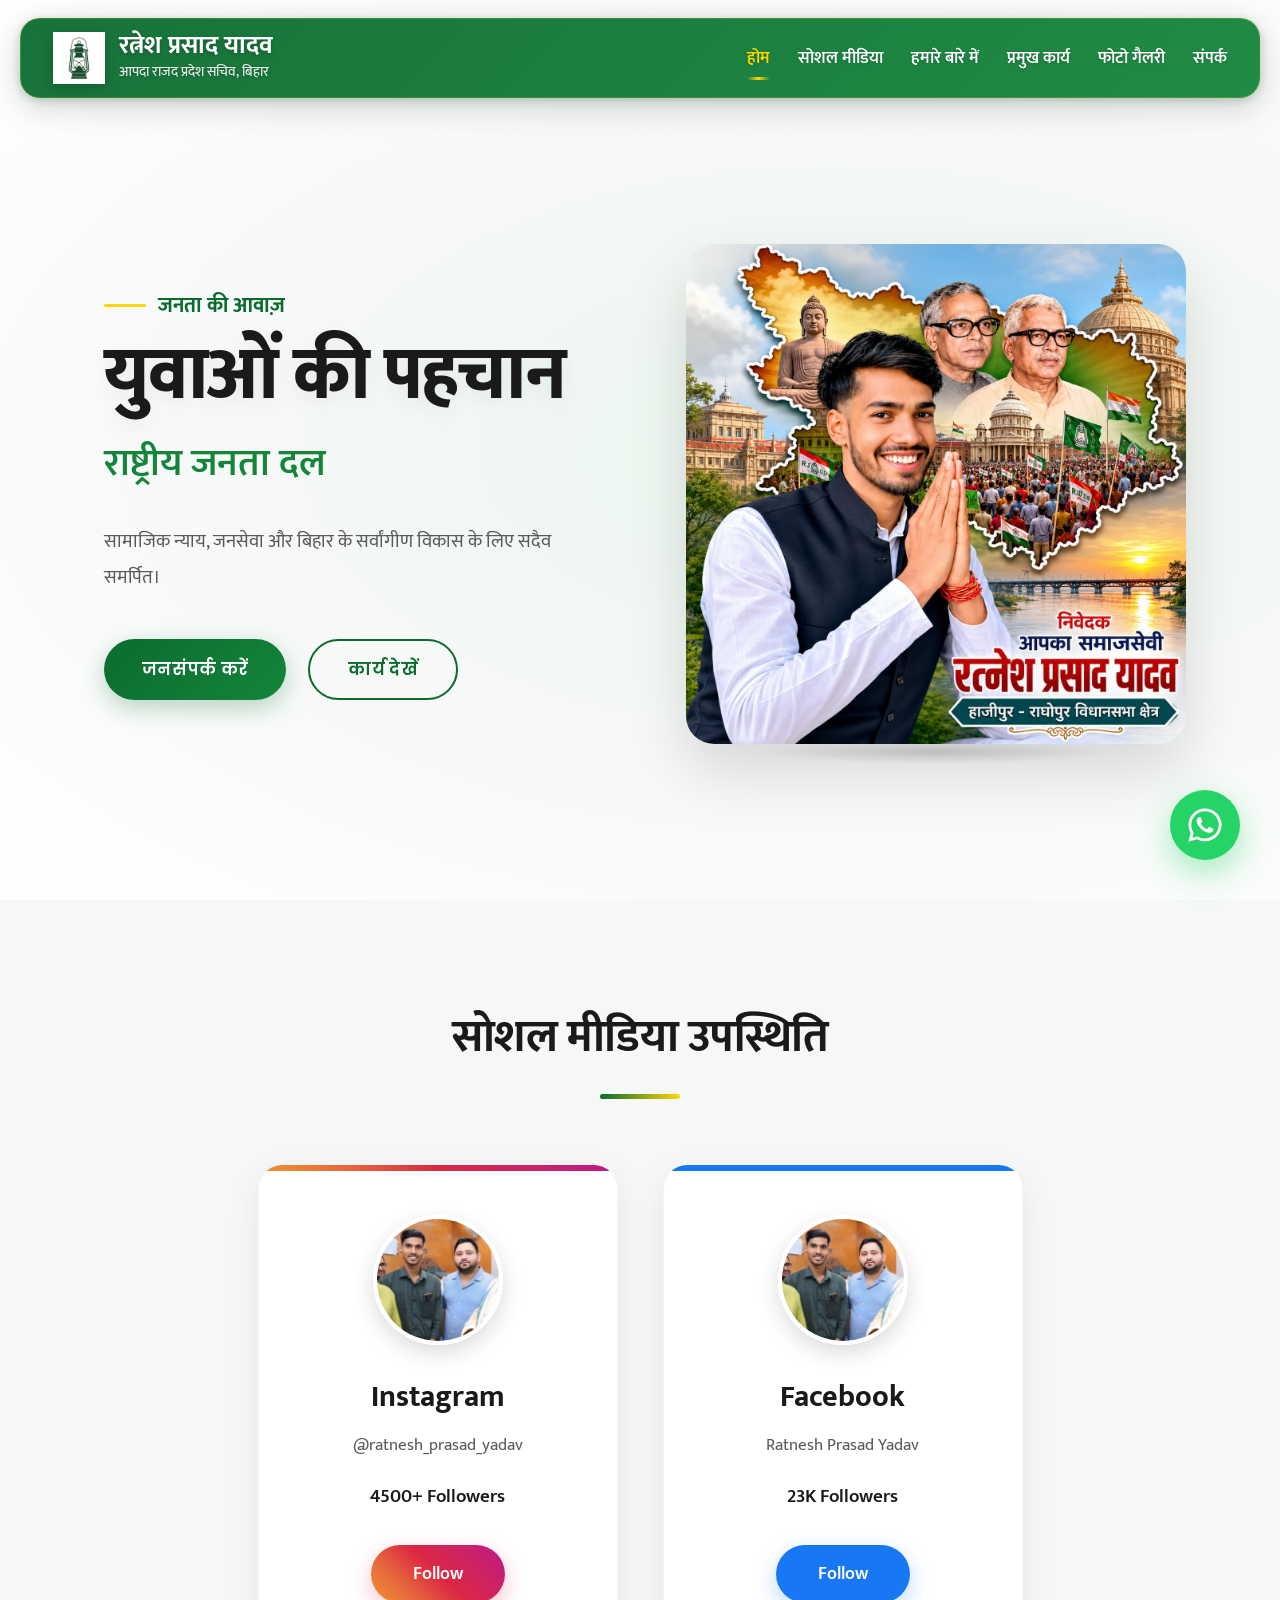
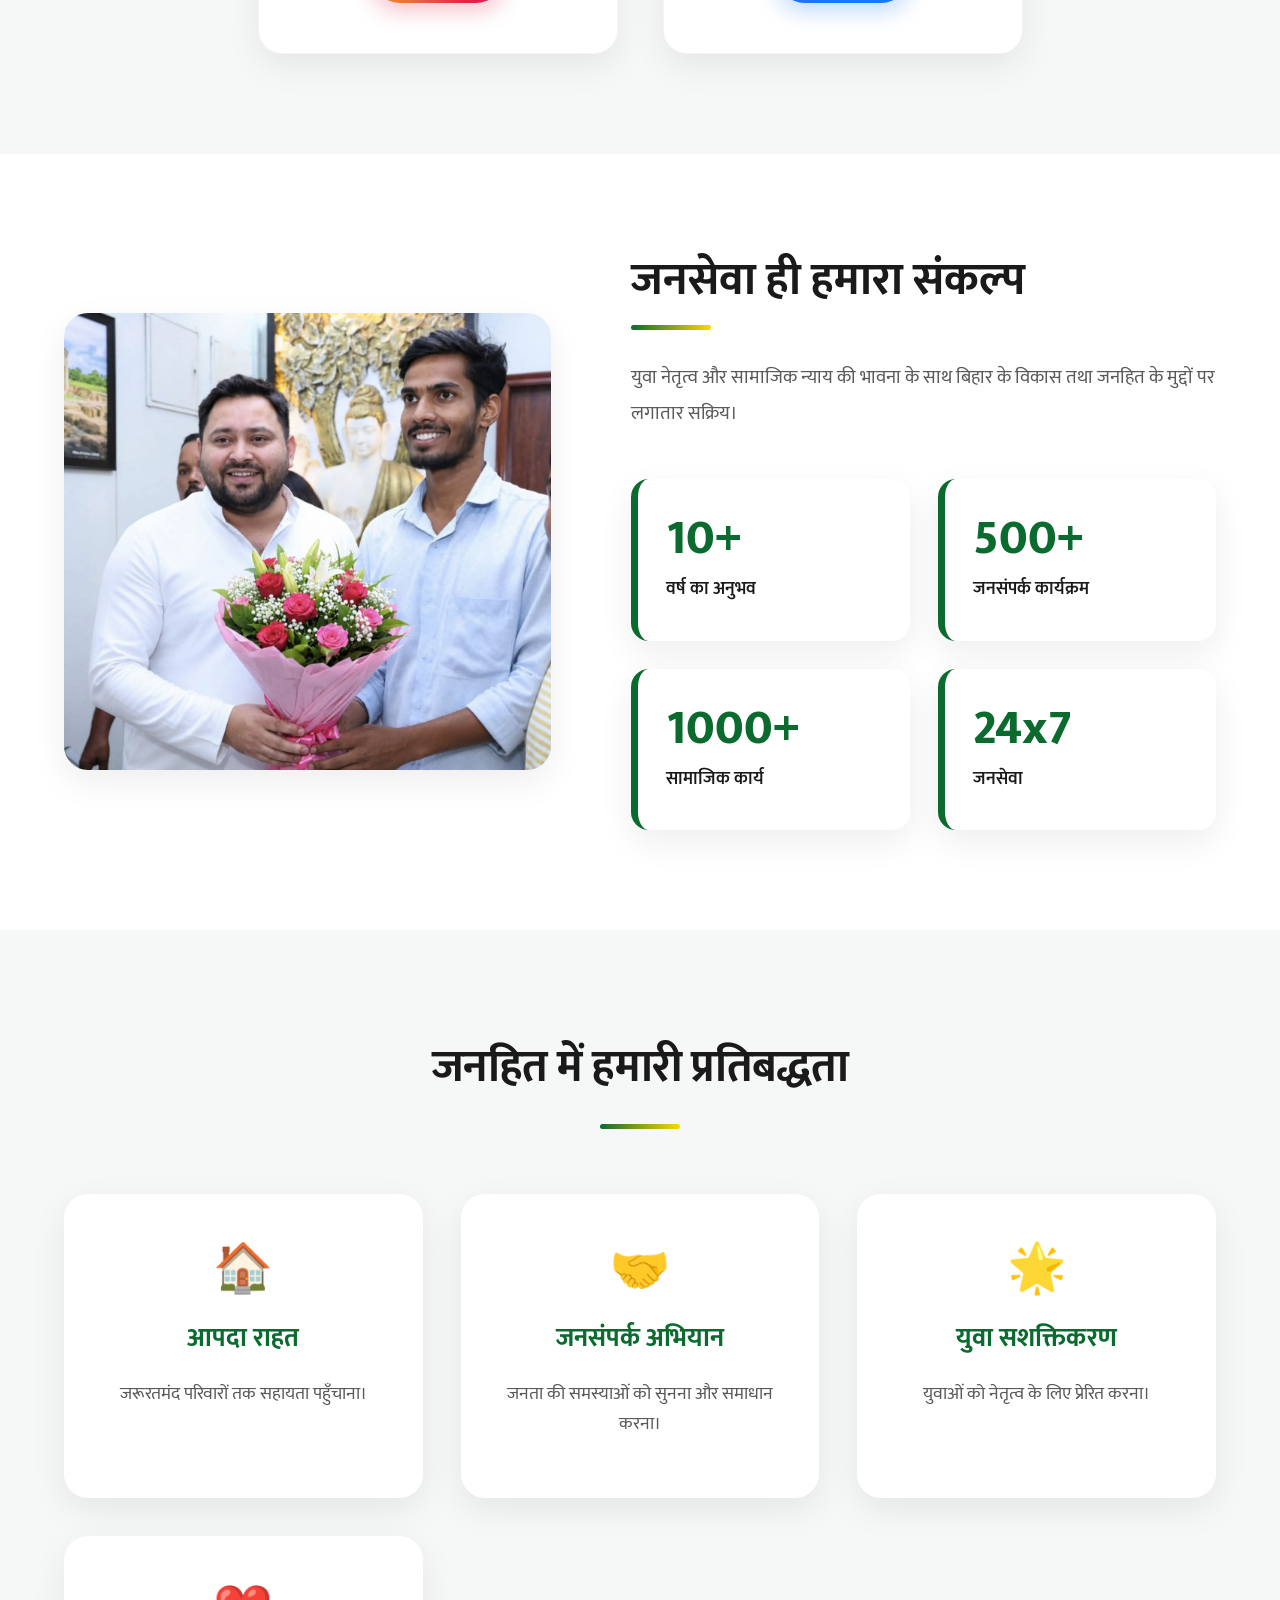
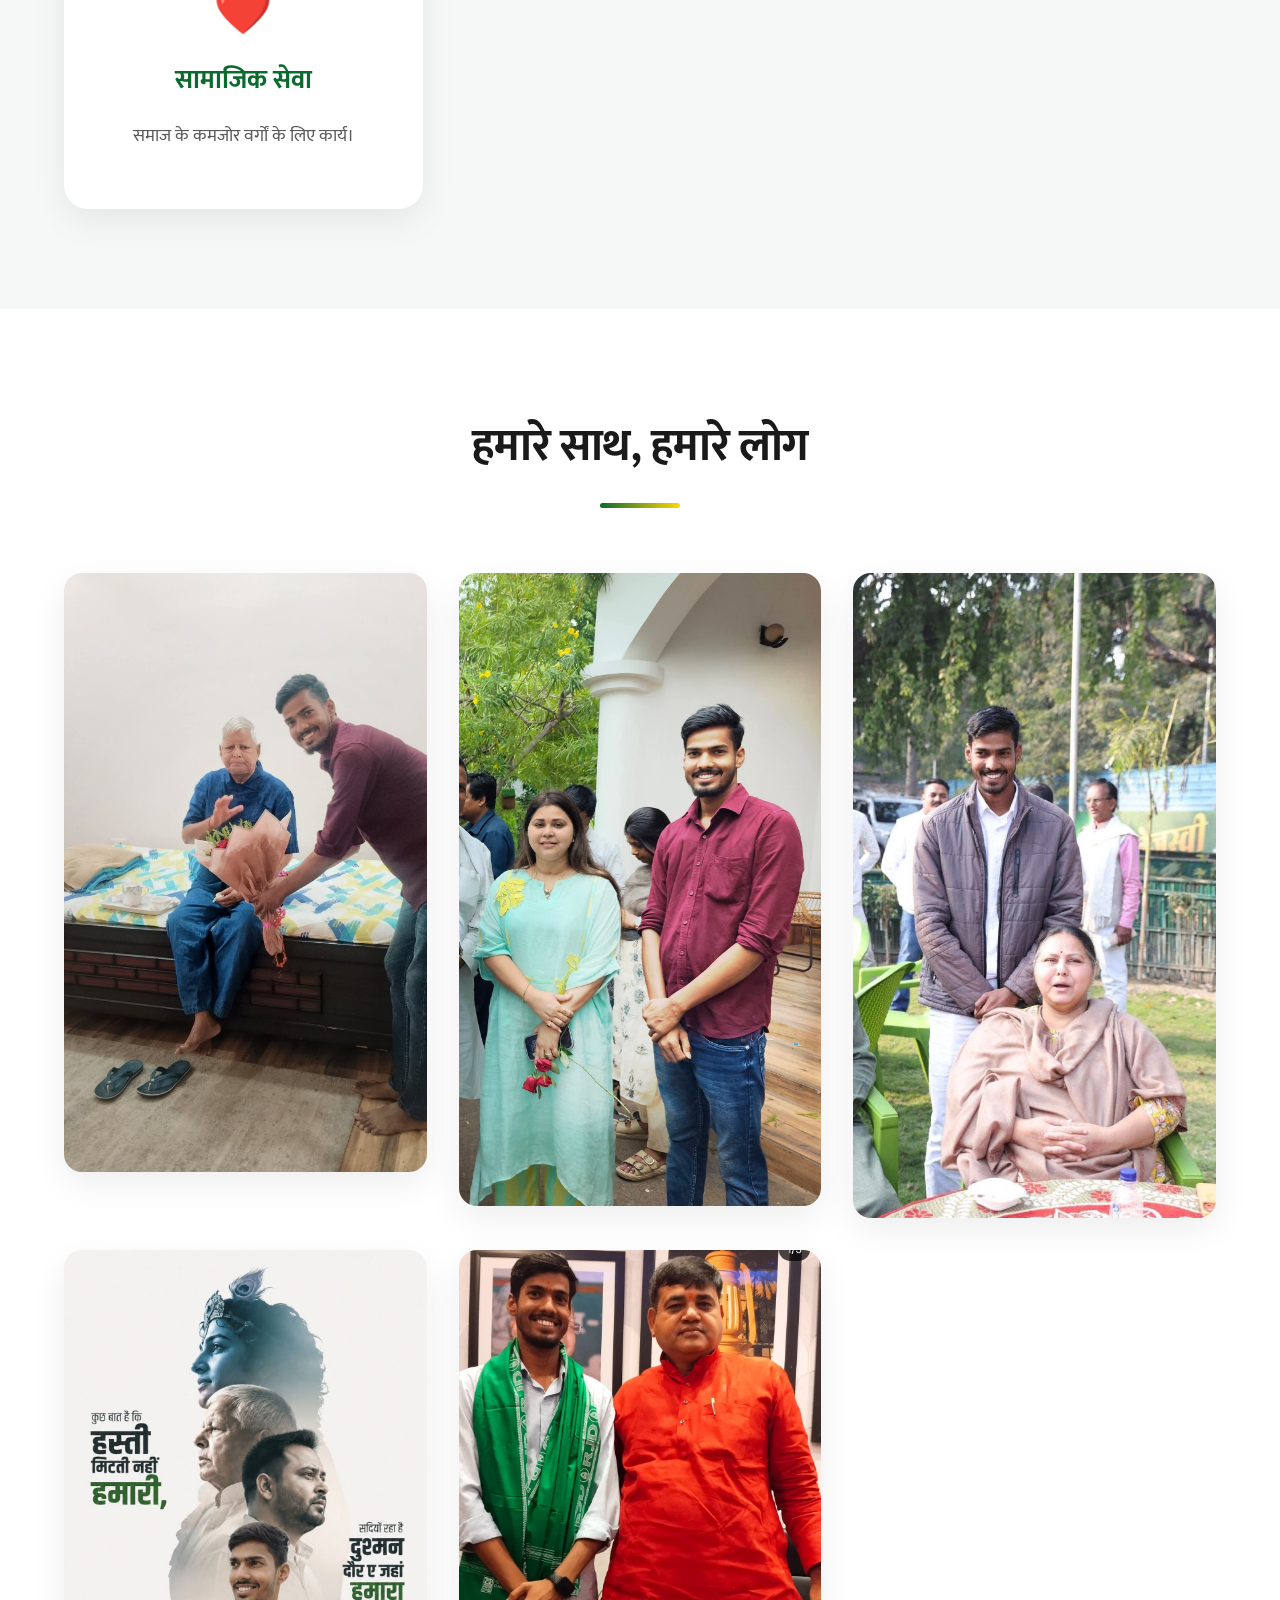
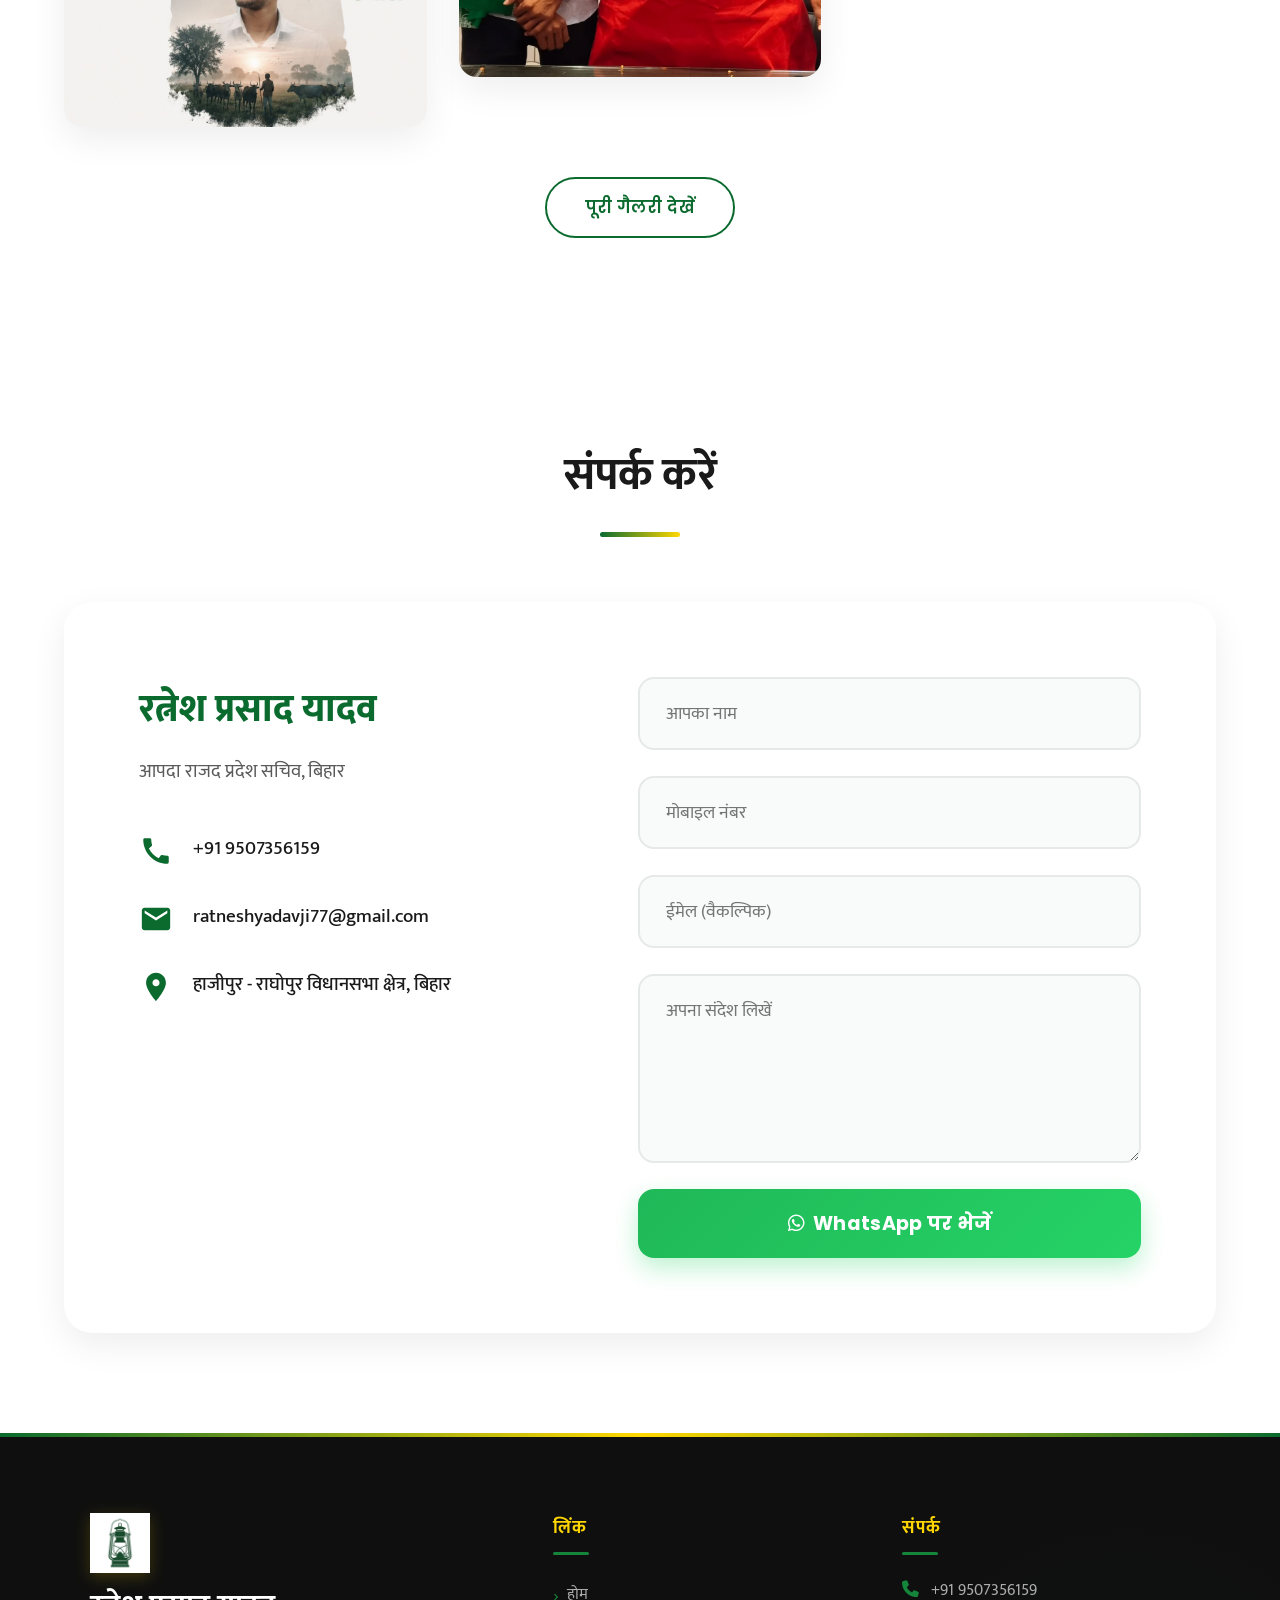
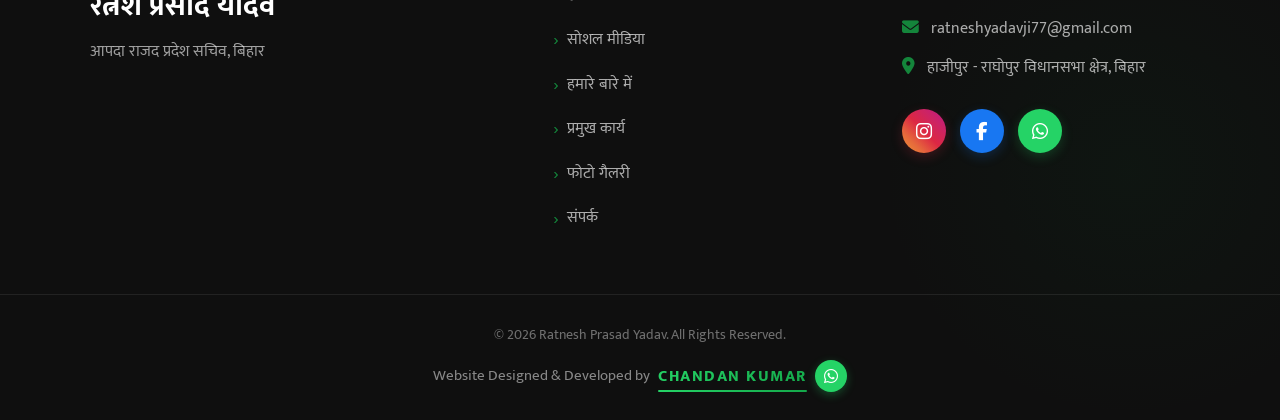
<file: index.html>
<!DOCTYPE html>
<html lang="hi">

<head>
    <!-- Google Analytics -->
    <script async src="https://www.googletagmanager.com/gtag/js?id=G-XCVQTMY912"></script>
    <script>
        window.dataLayer = window.dataLayer || [];
        function gtag() { dataLayer.push(arguments); }
        gtag('js', new Date());
        gtag('config', 'G-XCVQTMY912');
    </script>

    <meta charset="UTF-8">
    <meta name="viewport" content="width=device-width, initial-scale=1.0">
    <meta name="description"
        content="Ratnesh Prasad Yadav, RJD Pradesh Sachiv Bihar. Youth leader, social justice advocate, public service initiatives, political activities and development work across Bihar.">
    <meta name="keywords"
        content="Ratnesh Prasad Yadav, RJD, Rashtriya Janata Dal, Bihar Politics, Youth Leader, RJD Leader Bihar">
    <meta name="author" content="Chandan Kumar">

    <!-- Open Graph / Social Media Meta Tags -->
    <meta property="og:title" content="Ratnesh Prasad Yadav | आपदा राजद प्रदेश सचिव">
    <meta property="og:description" content="युवाओं की पहचान, राष्ट्रीय जनता दल। जनसेवा ही हमारा संकल्प।">
    <meta property="og:image" content="https://ratnesh-yadav-rjd.cky6.workers.dev/images/RJD-hero.jpg">
    <meta property="og:type" content="website">
    <meta property="og:locale" content="hi_IN">
    <meta property="og:url" content="https://ratnesh-yadav-rjd.cky6.workers.dev/">

    <title>Ratnesh Prasad Yadav | RJD Pradesh Sachiv Bihar | आपदा राजद प्रदेश सचिव</title>
    <link rel="icon" type="image/png" href="images/rjd-lantern.png">
<link rel="shortcut icon" href="images/rjd-lantern.png">
<link rel="apple-touch-icon" href="images/rjd-lantern.png">
    <link rel="canonical" href="https://ratnesh-yadav-rjd.cky6.workers.dev/">

    <!-- Google Fonts & Stylesheets -->
    <link
        href="https://fonts.googleapis.com/css2?family=Mukta:wght@400;600;700&family=Poppins:wght@400;500;600;700&display=swap"
        rel="stylesheet">
    <link rel="stylesheet" href="style.css">
    <link rel="stylesheet" href="https://cdnjs.cloudflare.com/ajax/libs/font-awesome/6.5.1/css/all.min.css">

<script type="application/ld+json">
{
  "@context": "https://schema.org",
  "@type": "Person",
  "name": "Ratnesh Prasad Yadav",
  "alternateName": "रत्नेश प्रसाद यादव",
  "url": "https://ratnesh-yadav-rjd.cky6.workers.dev/",
  "image": "https://ratnesh-yadav-rjd.cky6.workers.dev/images/RJD-hero.jpg",
  "jobTitle": "आपदा राजद प्रदेश सचिव, बिहार",
  "description": "आपदा राजद प्रदेश सचिव, बिहार। जनसेवा, सामाजिक न्याय और युवाओं के सशक्तिकरण के लिए समर्पित।",
  "address": {
    "@type": "PostalAddress",
    "addressLocality": "हाजीपुर - राघोपुर विधानसभा क्षेत्र",
    "addressRegion": "Bihar",
    "addressCountry": "IN"
  },
  "worksFor": {
    "@type": "Organization",
    "name": "Rashtriya Janata Dal"
  },
  "sameAs": [
    "https://www.instagram.com/ratnesh_prasad_yadav/"
  ]
}
</script>
</head>

<body>

    <header>
        <nav class="navbar" id="navbar" aria-label="Main Navigation">
            <div class="logo">
                <img src="images/rjd-lantern.png" class="logo-icon" alt="RJD Lantern Logo">
                <div>
                    <h2>रत्नेश प्रसाद यादव</h2>
                    <span>आपदा राजद प्रदेश सचिव, बिहार</span>
                </div>
            </div>
            <ul class="nav-links" id="nav-links">
                <li><a href="#home" class="nav-item active">होम</a></li>
                <li><a href="#social" class="nav-item">सोशल मीडिया</a></li>
                <li><a href="#about" class="nav-item">हमारे बारे में</a></li>
                <li><a href="#work" class="nav-item">प्रमुख कार्य</a></li>
                <li><a href="gallery.html" class="nav-item">फोटो गैलरी</a></li>
                <li><a href="#contact" class="nav-item">संपर्क</a></li>
            </ul>
            <button class="hamburger" id="hamburger" aria-label="Toggle Menu" aria-expanded="false"
                aria-controls="nav-links">
                <span></span>
                <span></span>
                <span></span>
            </button>
        </nav>
    </header>

    <main>
        <!-- Hero Section -->
        <section class="hero" id="home" aria-label="Hero Section">
            <div class="hero-bg-lantern" aria-hidden="true"></div>
            <div class="hero-text">
                <h4>जनता की आवाज़</h4>
                <h1>युवाओं की पहचान</h1>
                <h2>राष्ट्रीय जनता दल</h2>
                <p>सामाजिक न्याय, जनसेवा और बिहार के सर्वांगीण विकास के लिए सदैव समर्पित।</p>
                <div class="buttons">
                    <a href="#contact" class="btn" aria-label="Contact Us">जनसंपर्क करें</a>
                    <a href="#work" class="btn-outline" aria-label="View Work">कार्य देखें</a>
                </div>
            </div>
            <div class="hero-image">
                <img src="images/RJD-hero.jpg" alt="Ratnesh Prasad Yadav RJD Banner" class="hero-banner">
            </div>
        </section>

        <!-- Social Media Section -->
        <section class="social-connect" id="social" aria-label="Social Media Links">
            <div class="section-header">
                <h2>सोशल मीडिया उपस्थिति</h2>
                <div class="divider"></div>
            </div>
            <div class="social-cards">
                <div class="social-card instagram-card">
                    <img src="images/instagram-dp.jpg" class="social-dp"
                        alt="Ratnesh Prasad Yadav Instagram Profile Picture">
                    <h3>Instagram</h3>
                    <p>@ratnesh_prasad_yadav</p>
                    <h4>4500+ Followers</h4>
                    <a href="https://www.instagram.com/ratnesh_prasad_yadav/"
                        onclick="openInstagramProfile(event, 'ratnesh_prasad_yadav')" target="_blank"
                        rel="noopener noreferrer" class="social-btn insta-btn"
                        aria-label="Follow Ratnesh Prasad Yadav on Instagram">Follow</a>
                </div>
                <div class="social-card facebook-card">
                    <img src="images/facebook-dp.jpg" class="social-dp"
                        alt="Ratnesh Prasad Yadav Facebook Profile Picture">
                    <h3>Facebook</h3>
                    <p>Ratnesh Prasad Yadav</p>
                    <h4>23K Followers</h4>
                    <a href="https://www.facebook.com/ratnesh.yadavji.967" target="_blank" rel="noopener noreferrer"
                        class="social-btn fb-btn" aria-label="Follow Ratnesh Prasad Yadav on Facebook">Follow</a>
                </div>
            </div>
        </section>

        <!-- About Section -->
        <section class="about" id="about" aria-label="About Us">
            <div class="about-container">
                <div class="about-image">
                    <img src="images/ratnesh.png" alt="Portrait of Ratnesh Prasad Yadav">
                </div>
                <div class="about-content">
                    <h2>जनसेवा ही हमारा संकल्प</h2>
                    <div class="divider left"></div>
                    <p>युवा नेतृत्व और सामाजिक न्याय की भावना के साथ बिहार के विकास तथा जनहित के मुद्दों पर लगातार
                        सक्रिय।</p>
                    <div class="stats">
                        <div class="card">
                            <h3>10+</h3>
                            <p>वर्ष का अनुभव</p>
                        </div>
                        <div class="card">
                            <h3>500+</h3>
                            <p>जनसंपर्क कार्यक्रम</p>
                        </div>
                        <div class="card">
                            <h3>1000+</h3>
                            <p>सामाजिक कार्य</p>
                        </div>
                        <div class="card">
                            <h3>24x7</h3>
                            <p>जनसेवा</p>
                        </div>
                    </div>
                </div>
            </div>
        </section>

        <!-- Work / Services Section -->
        <section class="services" id="work" aria-label="Key Initiatives">
            <div class="section-header">
                <h2>जनहित में हमारी प्रतिबद्धता</h2>
                <div class="divider"></div>
            </div>
            <div class="service-grid">
                <div class="service-card">
                    <div class="service-icon" aria-hidden="true">🏠</div>
                    <h3>आपदा राहत</h3>
                    <p>जरूरतमंद परिवारों तक सहायता पहुँचाना।</p>
                </div>
                <div class="service-card">
                    <div class="service-icon" aria-hidden="true">🤝</div>
                    <h3>जनसंपर्क अभियान</h3>
                    <p>जनता की समस्याओं को सुनना और समाधान करना।</p>
                </div>
                <div class="service-card">
                    <div class="service-icon" aria-hidden="true">🌟</div>
                    <h3>युवा सशक्तिकरण</h3>
                    <p>युवाओं को नेतृत्व के लिए प्रेरित करना।</p>
                </div>
                <div class="service-card">
                    <div class="service-icon" aria-hidden="true">❤️</div>
                    <h3>सामाजिक सेवा</h3>
                    <p>समाज के कमजोर वर्गों के लिए कार्य।</p>
                </div>
            </div>
        </section>

        <!-- Home Gallery Preview Section -->
        <section class="gallery" id="gallery" aria-label="Photo Gallery Preview">
            <div class="section-header">
                <h2>हमारे साथ, हमारे लोग</h2>
                <div class="divider"></div>
            </div>
            <div class="gallery-grid">
                <div class="gallery-item">
                    <img src="images/gallery2.jpg" alt="रत्नेश प्रसाद यादव — जनसंपर्क कार्यक्रम"
                        class="lightbox-trigger" tabindex="0">
                </div>
                <div class="gallery-item">
                    <img src="images/gallery4.jpg" alt="रत्नेश प्रसाद यादव — सामाजिक कार्यक्रम" class="lightbox-trigger"
                        tabindex="0">
                </div>
                <div class="gallery-item">
                    <img src="images/gallery5.jpg" alt="रत्नेश प्रसाद यादव — राजद रैली" class="lightbox-trigger"
                        tabindex="0">
                </div>
                <div class="gallery-item">
                    <img src="images/gallery6.jpg" alt="रत्नेश प्रसाद यादव — युवा सभा" class="lightbox-trigger"
                        tabindex="0">
                </div>
                <div class="gallery-item">
                    <img src="images/gallery7.jpg" alt="रत्नेश प्रसाद यादव — आपदा राहत" class="lightbox-trigger"
                        tabindex="0">
                </div>
            </div>
            <div class="gallery-cta">
                <a href="gallery.html" class="btn-outline" aria-label="View Full Gallery">पूरी गैलरी देखें</a>
            </div>
        </section>

        <!-- Lightbox Modal -->
        <div id="lightbox" class="lightbox" role="dialog" aria-modal="true" aria-label="Image Preview">
            <span class="lightbox-close" role="button" tabindex="0" aria-label="Close Gallery">&times;</span>
            <span class="lightbox-prev" role="button" tabindex="0" aria-label="Previous Image">&#10094;</span>
            <img class="lightbox-content" id="lightbox-img" alt="Fullscreen Gallery Presentation">
            <span class="lightbox-next" role="button" tabindex="0" aria-label="Next Image">&#10095;</span>
        </div>

        <!-- Contact Section -->
        <section class="contact" id="contact" aria-label="Contact Information">
            <div class="section-header">
                <h2>संपर्क करें</h2>
                <div class="divider"></div>
            </div>
            <div class="contact-container">
                <div class="contact-info">
                    <h3>रत्नेश प्रसाद यादव</h3>
                    <p>आपदा राजद प्रदेश सचिव, बिहार</p>

                    <div class="info-item">
                        <svg class="contact-icon" viewBox="0 0 24 24" aria-hidden="true">
                            <path
                                d="M20.01 15.38c-1.23 0-2.42-.2-3.53-.56a.977.977 0 00-1.01.24l-1.57 1.97c-2.83-1.35-5.48-3.9-6.89-6.83l1.95-1.66c.27-.28.35-.67.24-1.02-.37-1.11-.56-2.3-.56-3.53 0-.54-.45-.99-.99-.99H4.19C3.65 3 3 3.24 3 3.99 3 13.28 10.73 21 20.01 21c.71 0 .99-.63.99-1.18v-3.45c0-.54-.45-.99-.99-.99z" />
                        </svg>
                        <p>+91 9507356159</p>
                    </div>

                    <div class="info-item">
                        <svg class="contact-icon" viewBox="0 0 24 24" aria-hidden="true">
                            <path
                                d="M20 4H4c-1.1 0-1.99.9-1.99 2L2 18c0 1.1.9 2 2 2h16c1.1 0 2-.9 2-2V6c0-1.1-.9-2-2-2zm0 4l-8 5-8-5V6l8 5 8-5v2z" />
                        </svg>
                        <p>ratneshyadavji77@gmail.com</p>
                    </div>

                    <div class="info-item">
                        <svg class="contact-icon" viewBox="0 0 24 24" aria-hidden="true">
                            <path
                                d="M12 2C8.13 2 5 5.13 5 9c0 5.25 7 13 7 13s7-7.75 7-13c0-3.87-3.13-7-7-7zm0 9.5c-1.38 0-2.5-1.12-2.5-2.5s1.12-2.5 2.5-2.5 2.5 1.12 2.5 2.5-1.12 2.5-2.5 2.5z" />
                        </svg>
                        <p>हाजीपुर - राघोपुर विधानसभा क्षेत्र, बिहार</p>
                    </div>
                </div>

                <form class="contact-form" id="wa-form" novalidate>
                    <input type="text" id="wa-name" placeholder="आपका नाम" required aria-label="Your Name"
                        autocomplete="name">
                    <input type="tel" id="wa-mobile" placeholder="मोबाइल नंबर" required aria-label="Your Mobile Number"
                        autocomplete="tel">
                    <input type="email" id="wa-email" placeholder="ईमेल (वैकल्पिक)" aria-label="Your Email Address"
                        autocomplete="email">
                    <textarea id="wa-message" placeholder="अपना संदेश लिखें" rows="5" required
                        aria-label="Your Message"></textarea>
                    <button type="submit" class="btn wa-submit-btn" aria-label="Send Message via WhatsApp">
                        <i class="fab fa-whatsapp" aria-hidden="true"></i> WhatsApp पर भेजें
                    </button>
                </form>
            </div>
        </section>
    </main>

    <!-- Floating WhatsApp Button -->
    <a href="https://wa.me/919507356159" target="_blank" rel="noopener noreferrer" class="floating-wa"
        aria-label="Chat on WhatsApp Directly">
        <svg xmlns="http://www.w3.org/2000/svg" viewBox="0 0 448 512" aria-hidden="true">
            <path
                d="M380.9 97.1C339 55.1 283.2 32 223.9 32c-122.4 0-222 99.6-222 222 0 39.1 10.2 77.3 29.6 111L0 480l117.7-30.9c32.4 17.7 68.9 27 106.1 27h.1c122.3 0 224.1-99.6 224.1-222 0-59.3-25.2-115-67.1-157zm-157 341.6c-33.2 0-65.7-8.9-94-25.7l-6.7-4-69.8 18.3L72 359.2l-4.4-7c-18.5-29.4-28.2-63.3-28.2-98.2 0-101.7 82.8-184.5 184.6-184.5 49.3 0 95.6 19.2 130.4 54.1 34.8 34.9 56.2 81.2 56.1 130.5 0 101.8-84.9 184.6-186.6 184.6zm101.2-138.2c-5.5-2.8-32.8-16.2-37.9-18-5.1-1.9-8.8-2.8-12.5 2.8-3.7 5.6-14.3 18-17.6 21.8-3.2 3.7-6.5 4.2-12 1.4-32.6-16.3-54-29.1-75.5-66-5.7-9.8 5.7-9.1 16.3-30.3 1.8-3.7.9-6.9-.5-9.7-1.4-2.8-12.5-30.1-17.1-41.2-4.5-10.8-9.1-9.3-12.5-9.5-3.2-.2-6.9-.2-10.6-.2-3.7 0-9.7 1.4-14.8 6.9-5.1 5.6-19.4 19-19.4 46.3 0 27.3 19.9 53.7 22.6 57.4 2.8 3.7 39.1 59.7 94.8 83.8 35.2 15.2 49 16.5 66.6 13.9 10.7-1.6 32.8-13.4 37.4-26.4 4.6-13 4.6-24.1 3.2-26.4-1.3-2.5-5-3.9-10.5-6.6z" />
        </svg>
    </a>

    <!-- Premium Footer -->
    <footer>
        <div class="footer-inner">
            <div class="footer-brand">
                <img src="images/rjd-lantern.png" alt="RJD Lantern" class="footer-logo">
                <h3>रत्नेश प्रसाद यादव</h3>
                <p class="footer-title">आपदा राजद प्रदेश सचिव, बिहार</p>
            </div>

            <div class="footer-links">
                <h4> लिंक</h4>
                <ul>
                    <li><a href="#home">होम</a></li>
                    <li><a href="#social">सोशल मीडिया</a></li>
                    <li><a href="#about">हमारे बारे में</a></li>
                    <li><a href="#work">प्रमुख कार्य</a></li>
                    <li><a href="gallery.html">फोटो गैलरी</a></li>
                    <li><a href="#contact">संपर्क</a></li>
                </ul>
            </div>

            <div class="footer-contact">
                <h4>संपर्क</h4>
                <p><i class="fas fa-phone" aria-hidden="true"></i> +91 9507356159</p>
                <p><i class="fas fa-envelope" aria-hidden="true"></i> ratneshyadavji77@gmail.com</p>
                <p><i class="fas fa-map-marker-alt" aria-hidden="true"></i> हाजीपुर - राघोपुर विधानसभा क्षेत्र, बिहार
                </p>
                <div class="footer-social-row">
                    <a href="https://www.instagram.com/ratnesh_prasad_yadav/"
                        onclick="openInstagramProfile(event, 'ratnesh_prasad_yadav')" target="_blank"
                        rel="noopener noreferrer" class="footer-social-btn footer-insta" aria-label="Instagram">
                        <i class="fab fa-instagram" aria-hidden="true"></i>
                    </a>
                    <a href="https://www.facebook.com/ratnesh.yadavji.967" target="_blank" rel="noopener noreferrer"
                        class="footer-social-btn footer-fb" aria-label="Facebook">
                        <i class="fab fa-facebook-f" aria-hidden="true"></i>
                    </a>
                    <a href="https://wa.me/919507356159" target="_blank" rel="noopener noreferrer"
                        class="footer-social-btn footer-wa" aria-label="WhatsApp">
                        <i class="fab fa-whatsapp" aria-hidden="true"></i>
                    </a>
                </div>
            </div>
        </div>

        <div class="footer-bottom">
            <p class="copyright">&copy; 2026 Ratnesh Prasad Yadav. All Rights Reserved.</p>
            <div class="developer-credit">
                <p class="credit-line">
                    Website Designed &amp; Developed by
                    <a href="https://www.instagram.com/itsmechandan0/"
                        onclick="openInstagramProfile(event, 'itsmechandan0')" target="_blank" rel="noopener noreferrer"
                        class="dev-name" aria-label="Developer Instagram Profile">CHANDAN KUMAR</a>
                    <a href="https://wa.me/919523786658" target="_blank" rel="noopener noreferrer" class="wa-dev-inline"
                        aria-label="Developer WhatsApp">
                        <i class="fab fa-whatsapp" aria-hidden="true"></i>
                    </a>
                </p>
            </div>
        </div>
    </footer>

    <!-- Safe Deep Link Logic for Instagram -->
    <script>
        function openInstagramProfile(event, username) {
            event.preventDefault();
            var webUrl = 'https://www.instagram.com/' + username + '/';
            var userAgent = navigator.userAgent || navigator.vendor || window.opera;

            if (/android/i.test(userAgent)) {
                var intentUrl = 'intent://instagram.com/_u/' + username + '/#Intent;package=com.instagram.android;scheme=https;S.browser_fallback_url=' + encodeURIComponent(webUrl) + ';end';
                window.location.href = intentUrl;
            } else if (/iPad|iPhone|iPod/.test(userAgent) && !window.MSStream) {
                var appUrl = 'instagram://user?username=' + username;
                var now = Date.now();
                setTimeout(function () {
                    if (Date.now() - now < 2000) {
                        window.location.href = webUrl;
                    }
                }, 500);
                window.location.href = appUrl;
            } else {
                window.open(webUrl, '_blank');
            }
        }
    </script>

    <!-- Main External Script -->
    <script src="script.js"></script>
</body>

</html>
</file>
<file: style.css>
/* =========================================
   1. Base Variables & Reset
========================================= */
:root {
    /* Primary RJD Theme Colors */
    --rjd-green: #0b6b2f;
    --rjd-green-light: #14853b;
    --accent-gold: #FFD700;

    /* Layout Colors */
    --dark: #1a1a1a;
    --light-bg: #f5f8f6;
    --white: #ffffff;
    --text-muted: #5a5a5a;

    /* Dimensions & Effects */
    --nav-height: 80px;
    --nav-top: 18px;
    --shadow-soft: 0 12px 35px rgba(0, 0, 0, 0.07);
    --shadow-hover: 0 20px 45px rgba(11, 107, 47, 0.18);
    --radius-lg: 24px;
    --radius-md: 16px;
    --radius-sm: 10px;
    --transition: 0.35s cubic-bezier(0.25, 1, 0.5, 1);
}

*,
*::before,
*::after {
    margin: 0;
    padding: 0;
    box-sizing: border-box;
}

html {
    scroll-behavior: smooth;
    scroll-padding-top: calc(var(--nav-height) + var(--nav-top) + 24px);
}

body {
    font-family: 'Mukta', 'Poppins', sans-serif;
    color: var(--dark);
    background-color: var(--white);
    line-height: 1.7;
    overflow-x: hidden;
}

img {
    max-width: 100%;
    height: auto;
    display: block;
}

/* =========================================
   2. Reusable Components & Typography
========================================= */
section {
    padding: 100px 5%;
    position: relative;
}

section:nth-child(even) {
    background-color: var(--light-bg);
}

.section-header {
    text-align: center;
    margin-bottom: 65px;
}

.section-header h2 {
    font-size: 2.8rem;
    color: var(--dark);
    font-weight: 700;
    letter-spacing: -0.5px;
}

.divider {
    height: 5px;
    width: 80px;
    background: linear-gradient(90deg, var(--rjd-green), var(--accent-gold));
    margin: 18px auto 0;
    border-radius: 3px;
}

.divider.left {
    margin: 18px 0 30px;
}

/* =========================================
   3. Buttons
========================================= */
.btn,
.btn-outline {
    display: inline-flex;
    align-items: center;
    justify-content: center;
    gap: 8px;
    padding: 14px 38px;
    border-radius: 50px;
    font-weight: 600;
    text-decoration: none;
    transition: all var(--transition);
    cursor: pointer;
    font-family: 'Poppins', 'Mukta', sans-serif;
    font-size: 1.05rem;
    letter-spacing: 0.3px;
}

.btn {
    background: linear-gradient(135deg, var(--rjd-green) 0%, var(--rjd-green-light) 100%);
    color: var(--white);
    border: none;
    box-shadow: 0 8px 25px rgba(11, 107, 47, 0.28);
}

.btn:hover,
.btn:focus-visible {
    transform: translateY(-4px);
    box-shadow: 0 14px 32px rgba(11, 107, 47, 0.42);
    color: var(--accent-gold);
    outline: none;
}

.btn-outline {
    background-color: transparent;
    color: var(--rjd-green);
    border: 2px solid var(--rjd-green);
}

.btn-outline:hover,
.btn-outline:focus-visible {
    background: linear-gradient(135deg, var(--rjd-green) 0%, var(--rjd-green-light) 100%);
    color: var(--accent-gold);
    border-color: transparent;
    transform: translateY(-4px);
    box-shadow: 0 12px 30px rgba(11, 107, 47, 0.3);
    outline: none;
}

/* =========================================
   4. Navbar — Premium Floating
========================================= */
.navbar {
    position: fixed;
    top: var(--nav-top);
    left: 50%;
    transform: translateX(-50%);
    width: calc(100% - 40px);
    max-width: 1380px;
    height: var(--nav-height);
    background: linear-gradient(135deg, rgba(11, 107, 47, 0.95) 0%, rgba(20, 133, 59, 0.95) 100%);
    backdrop-filter: blur(18px);
    -webkit-backdrop-filter: blur(18px);
    display: flex;
    justify-content: space-between;
    align-items: center;
    padding: 0 32px;
    border-radius: 20px;
    box-shadow: 0 8px 32px rgba(0, 0, 0, 0.18), 0 2px 8px rgba(11, 107, 47, 0.22);
    z-index: 9999;
    border: 1px solid rgba(255, 215, 0, 0.18);
    transition: box-shadow 0.3s ease, top 0.3s ease;
}

.navbar.scrolled {
    top: 10px;
    box-shadow: 0 12px 40px rgba(0, 0, 0, 0.24), 0 4px 12px rgba(11, 107, 47, 0.28);
}

/* Logo Area */
.logo {
    display: flex;
    align-items: center;
    gap: 14px;
    text-decoration: none;
    flex-shrink: 0;
}

.logo-icon {
    width: 52px;
    height: 52px;
    object-fit: contain;
    filter: drop-shadow(0 3px 6px rgba(0, 0, 0, 0.22));
    transition: transform 0.4s ease, filter 0.4s ease;
}

.logo:hover .logo-icon {
    transform: scale(1.1) rotate(5deg);
    filter: drop-shadow(0 5px 12px rgba(255, 215, 0, 0.5));
}

.logo h2 {
    font-size: 1.55rem;
    color: #ffffff;
    line-height: 1.15;
    font-weight: 700;
    margin: 0;
    text-shadow: 0 2px 4px rgba(0, 0, 0, 0.25);
}

.logo span {
    display: block;
    font-size: 0.88rem;
    color: rgba(255, 255, 255, 0.88);
    font-weight: 500;
    text-shadow: 0 1px 3px rgba(0, 0, 0, 0.25);
    white-space: nowrap;
}

/* Navigation Links */
.nav-links {
    list-style: none;
    display: flex;
    gap: 28px;
}

.nav-links li a {
    text-decoration: none;
    color: var(--white);
    font-weight: 600;
    font-size: 1.05rem;
    position: relative;
    padding: 6px 0;
    transition: color 0.3s ease;
    text-shadow: 0 1px 3px rgba(0, 0, 0, 0.2);
    white-space: nowrap;
}

.nav-links li a::after {
    content: '';
    position: absolute;
    bottom: -2px;
    left: 0;
    width: 100%;
    height: 3px;
    background: linear-gradient(90deg, transparent, var(--accent-gold), transparent);
    transform: scaleX(0);
    transform-origin: center;
    transition: transform 0.4s cubic-bezier(0.25, 1, 0.5, 1);
    border-radius: 2px;
}

.nav-links li a:hover,
.nav-links li a.active {
    color: var(--accent-gold);
}

.nav-links li a:hover::after,
.nav-links li a.active::after {
    transform: scaleX(1);
}

/* Hamburger Button */
.hamburger {
    display: none;
    flex-direction: column;
    cursor: pointer;
    gap: 6px;
    padding: 6px;
    background: none;
    border: none;
    outline: none;
}

.hamburger span {
    width: 28px;
    height: 3px;
    background-color: var(--white);
    border-radius: 3px;
    transition: all 0.35s ease;
    display: block;
}

.hamburger.open span:nth-child(1) {
    transform: translateY(9px) rotate(45deg);
}

.hamburger.open span:nth-child(2) {
    opacity: 0;
    transform: scaleX(0);
}

.hamburger.open span:nth-child(3) {
    transform: translateY(-9px) rotate(-45deg);
}

/* =========================================
   5. Hero Section
========================================= */
.hero {
    display: flex;
    align-items: center;
    justify-content: space-between;
    gap: 80px;
    padding: calc(var(--nav-height) + var(--nav-top) + 90px) 5% 100px;
    min-height: 100vh;
    position: relative;
    overflow: hidden;
    background: radial-gradient(ellipse at 65% 50%, #eaf5ee 0%, #f5f8f6 45%, var(--white) 100%);
}

/* Background lantern watermark — removed, was not rendering cleanly */
.hero-bg-lantern {
    display: none;
}

.hero-text {
    flex: 1;
    padding-left: 40px;
    z-index: 1;
    max-width: 580px;
}

.hero-text h4 {
    color: var(--rjd-green);
    font-size: 1.3rem;
    font-weight: 700;
    letter-spacing: 0px;
    text-transform: uppercase;
    margin-bottom: 14px;
    display: flex;
    align-items: center;
    gap: 12px;
}

.hero-text h4::before {
    content: '';
    width: 42px;
    height: 3px;
    background: var(--accent-gold);
    display: inline-block;
    border-radius: 2px;
    flex-shrink: 0;
}

.hero-text h1 {
    font-size: 4.6rem;
    color: var(--dark);
    margin: 10px 0 16px;
    font-weight: 800;
    line-height: 1.05;
    letter-spacing: -1.5px;
    text-shadow: 0 8px 20px rgba(0, 0, 0, 0.06);
}

.hero-text h2 {
    font-size: 2.4rem;
    color: var(--rjd-green-light);
    margin-bottom: 28px;
    font-weight: 600;
}

.hero-text p {
    font-size: 1.2rem;
    margin-bottom: 44px;
    color: var(--text-muted);
    max-width: 520px;
    line-height: 1.85;
}

.buttons {
    display: flex;
    gap: 22px;
    flex-wrap: wrap;
}

.hero-image {
    flex: 1;
    display: flex;
    justify-content: center;
    align-items: center;
    z-index: 1;
    position: relative;
    max-width: 540px;
    /* shift image slightly left for visual balance */
    margin-right: 30px;
}

.hero-image::after {
    content: '';
    position: absolute;
    bottom: -20px;
    left: 50%;
    transform: translateX(-50%);
    width: 72%;
    height: 24px;
    background: radial-gradient(ellipse at center, rgba(0, 0, 0, 0.15) 0%, rgba(0, 0, 0, 0) 70%);
    z-index: -1;
}

.hero-banner {
    width: 100%;
    max-width: 500px;
    border-radius: 28px;
    box-shadow: 0 28px 60px rgba(0, 0, 0, 0.13);
    transition: transform 0.65s cubic-bezier(0.175, 0.885, 0.32, 1.275);
    object-fit: contain;
}

.hero-banner:hover {
    transform: translateY(-12px);
}

/* Gallery CTA button row */
.gallery-cta {
    text-align: center;
    margin-top: 50px;
}

/* =========================================
   6. Social Media Cards
========================================= */
.social-cards {
    display: flex;
    justify-content: center;
    gap: 45px;
    flex-wrap: wrap;
}

.social-card {
    background: var(--white);
    padding: 50px 40px;
    border-radius: var(--radius-lg);
    text-align: center;
    width: 360px;
    box-shadow: var(--shadow-soft);
    transition: transform 0.4s ease, box-shadow 0.4s ease;
    position: relative;
    overflow: hidden;
    border: 1px solid rgba(0, 0, 0, 0.04);
}

.social-card::before {
    content: '';
    position: absolute;
    top: 0;
    left: 0;
    width: 100%;
    height: 6px;
}

.instagram-card::before {
    background: linear-gradient(45deg, #f09433, #e6683c, #dc2743, #cc2366, #bc1888);
}

.facebook-card::before {
    background: #1877F2;
}

.social-card:hover {
    transform: translateY(-14px);
    box-shadow: var(--shadow-hover);
}

.social-dp {
    width: 130px;
    height: 130px;
    border-radius: 50%;
    margin: 0 auto 28px;
    object-fit: cover;
    border: 4px solid var(--white);
    box-shadow: 0 8px 22px rgba(0, 0, 0, 0.14);
    transition: transform 0.4s ease;
}

.social-card:hover .social-dp {
    transform: scale(1.06);
}

.social-card h3 {
    font-size: 1.85rem;
    margin-bottom: 8px;
    font-weight: 700;
    color: var(--dark);
}

.social-card p {
    color: var(--text-muted);
    margin-bottom: 20px;
    font-size: 1.05rem;
}

.social-card h4 {
    color: var(--dark);
    margin-bottom: 32px;
    font-size: 1.2rem;
    font-weight: 600;
}

.social-btn {
    display: inline-block;
    padding: 14px 42px;
    color: var(--white);
    text-decoration: none;
    border-radius: 50px;
    font-weight: 600;
    font-size: 1.1rem;
    transition: all 0.3s ease;
}

.social-btn:hover {
    transform: translateY(-4px);
    color: var(--white);
}

.insta-btn {
    background: linear-gradient(45deg, #f09433, #e6683c, #dc2743, #cc2366, #bc1888);
    box-shadow: 0 8px 22px rgba(220, 39, 67, 0.28);
}

.insta-btn:hover {
    box-shadow: 0 14px 32px rgba(220, 39, 67, 0.5);
}

.fb-btn {
    background: #1877F2;
    box-shadow: 0 8px 22px rgba(24, 119, 242, 0.28);
}

.fb-btn:hover {
    box-shadow: 0 14px 32px rgba(24, 119, 242, 0.5);
}

/* =========================================
   7. About Section
========================================= */
.about-container {
    display: flex;
    align-items: center;
    gap: 80px;
}

.about-image {
    flex: 1;
    position: relative;
}

.about-image img {
    border-radius: var(--radius-lg);
    box-shadow: var(--shadow-soft);
    width: 100%;
    transition: transform 0.5s ease, box-shadow 0.5s ease;
}

.about-image:hover img {
    transform: scale(1.02);
    box-shadow: var(--shadow-hover);
}

.about-content {
    flex: 1.2;
}

.about-content h2 {
    font-size: 2.8rem;
    color: var(--dark);
    line-height: 1.2;
    font-weight: 700;
}

.about-content>p {
    font-size: 1.2rem;
    color: var(--text-muted);
    line-height: 1.85;
}

.stats {
    display: grid;
    grid-template-columns: repeat(2, 1fr);
    gap: 28px;
    margin-top: 48px;
}

.stats .card {
    background: var(--white);
    padding: 36px 28px;
    border-radius: 18px;
    border-left: 7px solid var(--rjd-green);
    box-shadow: var(--shadow-soft);
    transition: all 0.4s ease;
}

.stats .card:hover {
    transform: translateX(10px) translateY(-5px);
    box-shadow: var(--shadow-hover);
    border-color: var(--accent-gold);
}

.stats .card h3 {
    font-size: 3rem;
    color: var(--rjd-green);
    line-height: 1;
    margin-bottom: 10px;
    font-weight: 800;
}

.stats .card p {
    margin: 0;
    font-size: 1.15rem;
    font-weight: 600;
    color: var(--dark);
}

/* =========================================
   8. Services Section
========================================= */
.service-grid {
    display: grid;
    grid-template-columns: repeat(auto-fit, minmax(280px, 1fr));
    gap: 38px;
}

.service-card {
    background: var(--white);
    padding: 52px 38px;
    border-radius: var(--radius-lg);
    text-align: center;
    box-shadow: var(--shadow-soft);
    border-bottom: 6px solid transparent;
    transition: all 0.4s ease;
}

.service-card:hover {
    border-bottom-color: var(--rjd-green);
    transform: translateY(-14px);
    box-shadow: var(--shadow-hover);
    background: linear-gradient(to bottom, #ffffff 0%, #f6fdf8 100%);
}

.service-icon {
    font-size: 3rem;
    margin-bottom: 22px;
    display: block;
    line-height: 1;
    transition: transform 0.4s ease;
}

.service-card:hover .service-icon {
    transform: scale(1.15) rotate(5deg);
}

.service-card h3 {
    margin-bottom: 18px;
    color: var(--rjd-green);
    font-size: 1.65rem;
    font-weight: 700;
}

.service-card p {
    color: var(--text-muted);
    font-size: 1.12rem;
    line-height: 1.7;
}

/* =========================================
   9. Gallery Preview Section (Home)
========================================= */
.gallery-grid {
    display: grid;
    grid-template-columns: repeat(auto-fit, minmax(320px, 1fr));
    gap: 32px;
    align-items: start;
}

.gallery-item {
    border-radius: 18px;
    box-shadow: var(--shadow-soft);
    background: var(--white);
    position: relative;
    cursor: zoom-in;
    overflow: hidden;
    transition: box-shadow 0.4s ease, transform 0.4s ease;
}

.gallery-item:hover {
    box-shadow: var(--shadow-hover);
    transform: translateY(-6px);
}

.gallery-item img {
    width: 100%;
    height: auto;
    display: block;
    transition: transform 0.7s cubic-bezier(0.25, 1, 0.5, 1);
}

.gallery-item::after {
    content: '';
    position: absolute;
    top: 0;
    left: 0;
    width: 100%;
    height: 100%;
    background: linear-gradient(to top, rgba(11, 107, 47, 0.45), transparent);
    opacity: 0;
    transition: opacity 0.45s ease;
    pointer-events: none;
}

.gallery-item:hover img {
    transform: scale(1.07);
}

.gallery-item:hover::after {
    opacity: 1;
}

/* =========================================
   10. Contact Section
========================================= */
.contact-container {
    display: flex;
    gap: 80px;
    background: var(--white);
    padding: 75px;
    border-radius: 28px;
    box-shadow: var(--shadow-soft);
}

.contact-info {
    flex: 1;
}

.contact-form {
    flex: 1.2;
}

.contact-info h3 {
    color: var(--rjd-green);
    font-size: 2.4rem;
    margin-bottom: 14px;
    font-weight: 800;
}

.contact-info>p {
    margin-bottom: 44px;
    color: var(--text-muted);
    font-size: 1.2rem;
    line-height: 1.65;
}

.info-item {
    display: flex;
    align-items: flex-start;
    gap: 20px;
    margin-bottom: 32px;
    font-size: 1.2rem;
    font-weight: 500;
}

.contact-icon {
    width: 34px;
    height: 34px;
    fill: var(--rjd-green);
    flex-shrink: 0;
    margin-top: 2px;
    transition: transform 0.3s ease, fill 0.3s ease;
}

.info-item:hover .contact-icon {
    transform: scale(1.12) rotate(5deg);
    fill: var(--accent-gold);
}

.contact-form {
    display: flex;
    flex-direction: column;
    gap: 26px;
}

.contact-form input,
.contact-form textarea {
    width: 100%;
    padding: 20px 26px;
    border: 2px solid #e5e9e7;
    border-radius: var(--radius-md);
    font-family: inherit;
    font-size: 1.1rem;
    transition: all 0.3s ease;
    background-color: #f8fbf9;
    color: var(--dark);
}

.contact-form input:focus,
.contact-form textarea:focus {
    outline: none;
    border-color: var(--rjd-green);
    background-color: var(--white);
    box-shadow: 0 0 0 4px rgba(11, 107, 47, 0.1);
}

.wa-submit-btn {
    border: none;
    font-size: 1.2rem;
    padding: 20px;
    border-radius: var(--radius-md);
    background: linear-gradient(135deg, #20b858 0%, #25D366 100%);
    color: var(--white);
    font-weight: 700;
    box-shadow: 0 10px 25px rgba(37, 211, 102, 0.3);
    cursor: pointer;
    width: 100%;
    justify-content: center;
}

.wa-submit-btn:hover,
.wa-submit-btn:focus-visible {
    background: linear-gradient(135deg, #1aa34a 0%, #20c85a 100%);
    transform: translateY(-4px);
    box-shadow: 0 16px 35px rgba(37, 211, 102, 0.48);
    color: var(--white);
}

/* =========================================
   11. Lightbox Modal
========================================= */
.lightbox {
    position: fixed;
    z-index: 10000;
    left: 0;
    top: 0;
    width: 100%;
    height: 100%;
    background-color: rgba(8, 8, 8, 0.97);
    backdrop-filter: blur(12px);
    -webkit-backdrop-filter: blur(12px);
    display: flex;
    justify-content: center;
    align-items: center;
    opacity: 0;
    visibility: hidden;
    transition: opacity 0.4s ease, visibility 0.4s ease;
}

.lightbox.active {
    opacity: 1;
    visibility: visible;
}

.lightbox-content {
    max-width: 90vw;
    max-height: 86vh;
    border-radius: 14px;
    box-shadow: 0 0 70px rgba(0, 0, 0, 0.9);
    transform: scale(0.94);
    transition: transform 0.4s ease;
    object-fit: contain;
}

.lightbox.active .lightbox-content {
    transform: scale(1);
}

.lightbox-close {
    position: absolute;
    top: 28px;
    right: 46px;
    color: var(--white);
    font-size: 52px;
    font-weight: 300;
    cursor: pointer;
    transition: color 0.3s ease, transform 0.3s ease;
    z-index: 10001;
    line-height: 1;
}

.lightbox-close:hover {
    color: var(--accent-gold);
    transform: rotate(90deg);
}

.lightbox-prev,
.lightbox-next {
    position: absolute;
    top: 50%;
    transform: translateY(-50%);
    color: var(--white);
    font-size: 42px;
    cursor: pointer;
    padding: 22px;
    background-color: rgba(255, 255, 255, 0.08);
    border-radius: 50%;
    transition: all 0.3s ease;
    user-select: none;
    backdrop-filter: blur(6px);
    line-height: 1;
}

.lightbox-prev {
    left: 36px;
}

.lightbox-next {
    right: 36px;
}

.lightbox-prev:hover,
.lightbox-next:hover {
    background-color: var(--rjd-green);
    color: var(--accent-gold);
    transform: translateY(-50%) scale(1.08);
}

/* =========================================
   12. Floating WhatsApp Button
========================================= */
.floating-wa {
    position: fixed;
    bottom: 40px;
    right: 40px;
    background-color: #25D366;
    border-radius: 50%;
    width: 70px;
    height: 70px;
    display: flex;
    justify-content: center;
    align-items: center;
    box-shadow: 0 12px 32px rgba(37, 211, 102, 0.42);
    z-index: 1000;
    transition: transform 0.4s cubic-bezier(0.175, 0.885, 0.32, 1.275), box-shadow 0.4s ease;
    text-decoration: none;
    animation: pulseGlow 2.2s infinite;
}

@keyframes pulseGlow {
    0% {
        box-shadow: 0 0 0 0 rgba(37, 211, 102, 0.65);
    }

    70% {
        box-shadow: 0 0 0 22px rgba(37, 211, 102, 0);
    }

    100% {
        box-shadow: 0 0 0 0 rgba(37, 211, 102, 0);
    }
}

.floating-wa svg {
    width: 38px;
    height: 38px;
    display: block;
    fill: #ffffff;
}

.floating-wa:hover {
    transform: translateY(-10px) scale(1.12);
    box-shadow: 0 22px 48px rgba(37, 211, 102, 0.62);
    animation: none;
}

/* =========================================
   13. Premium Footer
========================================= */
footer {
    background: #0f0f0f;
    color: var(--white);
    position: relative;
    overflow: hidden;
}

footer::before {
    content: '';
    position: absolute;
    top: 0;
    left: 0;
    width: 100%;
    height: 4px;
    background: linear-gradient(90deg, var(--rjd-green), var(--accent-gold), var(--rjd-green));
}

/* Subtle bg texture */
footer::after {
    content: '';
    position: absolute;
    bottom: 0;
    right: -100px;
    width: 500px;
    height: 500px;
    background: radial-gradient(circle, rgba(11, 107, 47, 0.07) 0%, transparent 70%);
    pointer-events: none;
}

.footer-inner {
    display: grid;
    grid-template-columns: 1.4fr 1fr 1fr;
    gap: 60px;
    padding: 80px 7% 60px;
    position: relative;
    z-index: 1;
}

/* Footer Brand */
.footer-brand {
    display: flex;
    flex-direction: column;
    align-items: flex-start;
    gap: 16px;
}

.footer-logo {
    width: 60px;
    height: 60px;
    object-fit: contain;
    filter: drop-shadow(0 4px 8px rgba(255, 215, 0, 0.2));
    transition: filter 0.4s ease;
}

.footer-logo:hover {
    filter: drop-shadow(0 6px 14px rgba(255, 215, 0, 0.5));
}

.footer-brand h3 {
    color: var(--white);
    font-size: 1.85rem;
    font-weight: 700;
    line-height: 1.2;
}

.footer-brand .footer-title {
    color: rgba(255, 255, 255, 0.6);
    font-size: 1rem;
    line-height: 1.5;
}

/* Footer Links */
.footer-links h4,
.footer-contact h4 {
    color: var(--accent-gold);
    font-size: 1.1rem;
    font-weight: 700;
    letter-spacing: 1px;
    text-transform: uppercase;
    margin-bottom: 24px;
    position: relative;
    padding-bottom: 12px;
}

.footer-links h4::after,
.footer-contact h4::after {
    content: '';
    position: absolute;
    bottom: 0;
    left: 0;
    width: 36px;
    height: 3px;
    background: var(--rjd-green-light);
    border-radius: 2px;
}

.footer-links ul {
    list-style: none;
    display: flex;
    flex-direction: column;
    gap: 12px;
}

.footer-links ul li a {
    color: rgba(255, 255, 255, 0.65);
    text-decoration: none;
    font-size: 1rem;
    transition: color 0.3s ease, padding-left 0.3s ease;
    display: inline-flex;
    align-items: center;
    gap: 8px;
}

.footer-links ul li a::before {
    content: '›';
    color: var(--rjd-green-light);
    font-size: 1.2rem;
    transition: transform 0.3s ease;
}

.footer-links ul li a:hover {
    color: var(--white);
    padding-left: 6px;
}

.footer-links ul li a:hover::before {
    transform: translateX(3px);
}

/* Footer Contact */
.footer-contact p {
    color: rgba(255, 255, 255, 0.65);
    font-size: 1rem;
    margin-bottom: 14px;
    display: flex;
    align-items: flex-start;
    gap: 12px;
    line-height: 1.55;
}

.footer-contact p i {
    color: var(--rjd-green-light);
    font-size: 1.05rem;
    margin-top: 2px;
    flex-shrink: 0;
}

.footer-social-row {
    display: flex;
    gap: 14px;
    margin-top: 28px;
}

.footer-social-btn {
    width: 44px;
    height: 44px;
    border-radius: 50%;
    display: flex;
    align-items: center;
    justify-content: center;
    text-decoration: none;
    color: var(--white);
    font-size: 1.15rem;
    transition: all 0.35s cubic-bezier(0.175, 0.885, 0.32, 1.275);
}

.footer-insta {
    background: linear-gradient(45deg, #f09433, #e6683c, #dc2743, #cc2366, #bc1888);
    box-shadow: 0 4px 12px rgba(220, 39, 67, 0.22);
}

.footer-fb {
    background: #1877F2;
    box-shadow: 0 4px 12px rgba(24, 119, 242, 0.22);
}

.footer-wa {
    background: #25D366;
    box-shadow: 0 4px 12px rgba(37, 211, 102, 0.22);
}

.footer-social-btn:hover {
    transform: translateY(-6px) scale(1.12);
    color: var(--white);
}

.footer-insta:hover {
    box-shadow: 0 12px 28px rgba(220, 39, 67, 0.5);
}

.footer-fb:hover {
    box-shadow: 0 12px 28px rgba(24, 119, 242, 0.5);
}

.footer-wa:hover {
    box-shadow: 0 12px 28px rgba(37, 211, 102, 0.5);
}

/* Footer Bottom Bar */
.footer-bottom {
    border-top: 1px solid rgba(255, 255, 255, 0.08);
    padding: 28px 7%;
    display: flex;
    flex-direction: column;
    justify-content: center;
    align-items: center;
    gap: 12px;
    position: relative;
    z-index: 1;
    text-align: center;
}

.copyright {
    color: rgba(255, 255, 255, 0.4);
    font-size: 0.9rem;
}

.developer-credit {
    display: flex;
    align-items: center;
    justify-content: center;
}

.credit-line {
    color: rgba(255, 255, 255, 0.5);
    font-size: 0.92rem;
    display: inline-flex;
    align-items: center;
    gap: 8px;
    flex-wrap: wrap;
    justify-content: center;
}

/* The clickable CHANDAN KUMAR name */
.dev-name {
    font-size: 0.98rem;
    font-weight: 800;
    text-transform: uppercase;
    letter-spacing: 1.5px;
    background: linear-gradient(135deg, #25D366 0%, #14a84a 100%);
    -webkit-background-clip: text;
    -webkit-text-fill-color: transparent;
    background-clip: text;
    text-decoration: none;
    transition: filter 0.3s ease;
    position: relative;
}

.dev-name::after {
    content: '';
    position: absolute;
    bottom: -3px;
    left: 0;
    width: 100%;
    height: 2px;
    background: linear-gradient(90deg, #25D366, #14a84a);
    border-radius: 1px;
}

.dev-name:hover {
    filter: brightness(1.25);
}

/* Permanent WhatsApp icon beside name */
.wa-dev-inline {
    display: inline-flex;
    align-items: center;
    justify-content: center;
    width: 32px;
    height: 32px;
    border-radius: 50%;
    background: #25D366;
    color: var(--white);
    font-size: 1rem;
    text-decoration: none;
    box-shadow: 0 3px 10px rgba(37, 211, 102, 0.3);
    transition: all 0.3s ease;
    flex-shrink: 0;
}

.wa-dev-inline:hover {
    transform: translateY(-4px) scale(1.1);
    box-shadow: 0 8px 20px rgba(37, 211, 102, 0.55);
    color: var(--white);
}

/* =========================================
   14. Responsive Design
========================================= */
@media (max-width: 1200px) {
    .hero {
        gap: 46px;
    }

    .hero-text h1 {
        font-size: 4rem;
    }

    .hero-banner {
        max-width: 460px;
    }

    .footer-inner {
        gap: 40px;
    }
}

@media (max-width: 991px) {
    section {
        padding: 80px 5%;
    }

    /* Hero: image on top, text below */
    .hero {
        flex-direction: column-reverse;
        text-align: center;
        padding-top: calc(var(--nav-height) + var(--nav-top) + 65px);
        gap: 36px;
        min-height: auto;
    }

    .hero-bg-lantern {
        width: 480px;
        height: 480px;
        right: 50%;
        transform: translate(50%, -50%);
        opacity: 0.04;
    }

    .hero-text {
        padding-left: 0;
        max-width: 100%;
    }

    .hero-text h4 {
        justify-content: center;
    }

    .hero-text p {
        margin: 0 auto 36px;
    }

    .hero-image {
        width: 100%;
        max-width: 100%;
        justify-content: center;
        margin-right: 0;
    }

    .hero-banner {
        max-width: 440px;
        width: 100%;
    }

    /* About / Contact */
    .about-container,
    .contact-container {
        flex-direction: column;
        text-align: center;
    }

    .divider.left {
        margin: 18px auto 35px;
    }

    .about-image img {
        max-width: 88%;
        margin: 0 auto;
    }

    .contact-container {
        padding: 56px 40px;
        gap: 48px;
    }

    .info-item {
        justify-content: center;
        text-align: left;
    }

    /* Gallery */
    .gallery-grid {
        grid-template-columns: repeat(2, 1fr);
        gap: 20px;
    }

    /* Footer */
    .footer-inner {
        grid-template-columns: 1fr 1fr;
        grid-template-rows: auto auto;
        gap: 48px;
        padding: 70px 6% 50px;
    }

    .footer-brand {
        grid-column: 1 / -1;
        align-items: center;
        text-align: center;
    }
}

@media (max-width: 768px) {
    :root {
        --nav-height: 70px;
        --nav-top: 14px;
    }

    .navbar {
        width: calc(100% - 24px);
        padding: 0 18px;
    }

    .logo-icon {
        width: 44px;
        height: 44px;
    }

    .logo h2 {
        font-size: 1.3rem;
    }

    .logo span {
        font-size: 0.82rem;
    }

    /* Show hamburger */
    .hamburger {
        display: flex;
    }

    .nav-links {
        position: absolute;
        top: calc(100% + 12px);
        left: -105%;
        flex-direction: column;
        background: linear-gradient(145deg, rgba(10, 90, 40, 0.99) 0%, rgba(20, 133, 59, 0.99) 100%);
        width: 100%;
        text-align: center;
        transition: left 0.45s cubic-bezier(0.25, 1, 0.5, 1);
        box-shadow: 0 16px 35px rgba(0, 0, 0, 0.22);
        padding: 28px 0;
        backdrop-filter: blur(18px);
        -webkit-backdrop-filter: blur(18px);
        border: 1px solid rgba(255, 215, 0, 0.15);
        border-radius: 20px;
    }

    .nav-links.active-menu {
        left: 0;
    }

    .nav-links li {
        margin: 12px 0;
    }

    /* Hero */
    .hero {
        padding-top: calc(var(--nav-height) + var(--nav-top) + 60px);
        gap: 28px;
    }

    .hero-image {
        margin-right: 0;
    }

    .hero-banner {
        max-width: 360px;
    }

    .hero-text h1 {
        font-size: 2.9rem;
        letter-spacing: -0.5px;
    }

    .hero-text h2 {
        font-size: 1.95rem;
        margin-bottom: 18px;
    }

    .hero-text p {
        font-size: 1.08rem;
    }

    .buttons {
        flex-direction: column;
        width: 100%;
        max-width: 340px;
        margin: 0 auto;
        gap: 14px;
    }

    .buttons .btn,
    .buttons .btn-outline {
        width: 100%;
        padding: 15px;
        justify-content: center;
    }

    /* Cards */
    .social-cards {
        flex-direction: column;
        align-items: center;
        gap: 28px;
    }

    .social-card {
        width: 100%;
        max-width: 100%;
        padding: 40px 24px;
    }

    .stats {
        grid-template-columns: 1fr;
        gap: 18px;
    }

    .service-grid {
        grid-template-columns: 1fr;
        gap: 24px;
    }

    /* WhatsApp button */
    .floating-wa {
        bottom: 22px;
        right: 22px;
        width: 62px;
        height: 62px;
    }

    .floating-wa svg {
        width: 34px;
        height: 34px;
    }

    /* Lightbox */
    .lightbox-prev,
    .lightbox-next {
        padding: 14px;
        font-size: 24px;
    }

    .lightbox-prev {
        left: 8px;
    }

    .lightbox-next {
        right: 8px;
    }

    .lightbox-close {
        top: 14px;
        right: 18px;
        font-size: 38px;
    }

    .contact-container {
        padding: 38px 24px;
        border-radius: 20px;
    }

    /* Footer */
    .footer-inner {
        grid-template-columns: 1fr;
        padding: 60px 6% 40px;
        gap: 42px;
    }

    .footer-brand {
        align-items: center;
        text-align: center;
    }

    .footer-links h4::after,
    .footer-contact h4::after {
        left: 50%;
        transform: translateX(-50%);
    }

    .footer-links h4,
    .footer-contact h4 {
        text-align: center;
    }

    .footer-links ul {
        align-items: center;
    }

    .footer-contact p {
        justify-content: center;
    }

    .footer-social-row {
        justify-content: center;
    }

    .footer-bottom {
        padding: 24px 6%;
        gap: 12px;
    }

    .credit-line {
        justify-content: center;
    }
}

@media (max-width: 480px) {
    :root {
        --nav-top: 10px;
    }

    .navbar {
        border-radius: 14px;
        padding: 0 14px;
    }

    .logo-icon {
        width: 38px;
        height: 38px;
    }

    .logo {
        gap: 10px;
    }

    .logo h2 {
        font-size: 1.15rem;
    }

    .logo span {
        font-size: 0.74rem;
    }

    .hero-text h4 {
        font-size: 1.05rem;
    }

    .hero-text h1 {
        font-size: 2.4rem;
    }

    .hero-text h2 {
        font-size: 1.6rem;
    }

    .section-header h2 {
        font-size: 2.1rem;
    }

    .gallery-grid {
        grid-template-columns: 1fr;
        gap: 22px;
    }

    .contact-info h3 {
        font-size: 1.95rem;
    }

    .info-item {
        font-size: 1rem;
        flex-direction: column;
        align-items: center;
        text-align: center;
        gap: 8px;
        margin-bottom: 22px;
    }

    footer {}

    .footer-brand h3 {
        font-size: 1.6rem;
    }

    .footer-social-row {
        gap: 12px;
    }
}

@media (max-width: 360px) {
    .logo h2 {
        font-size: 1rem;
    }

    .logo span {
        display: none;
    }

    .hero-text h1 {
        font-size: 2.1rem;
    }

    .hero-text h2 {
        font-size: 1.45rem;
    }

    .stats .card h3 {
        font-size: 2.6rem;
    }

    .contact-form input,
    .contact-form textarea {
        padding: 16px 18px;
        font-size: 1rem;
    }
}
</file>
